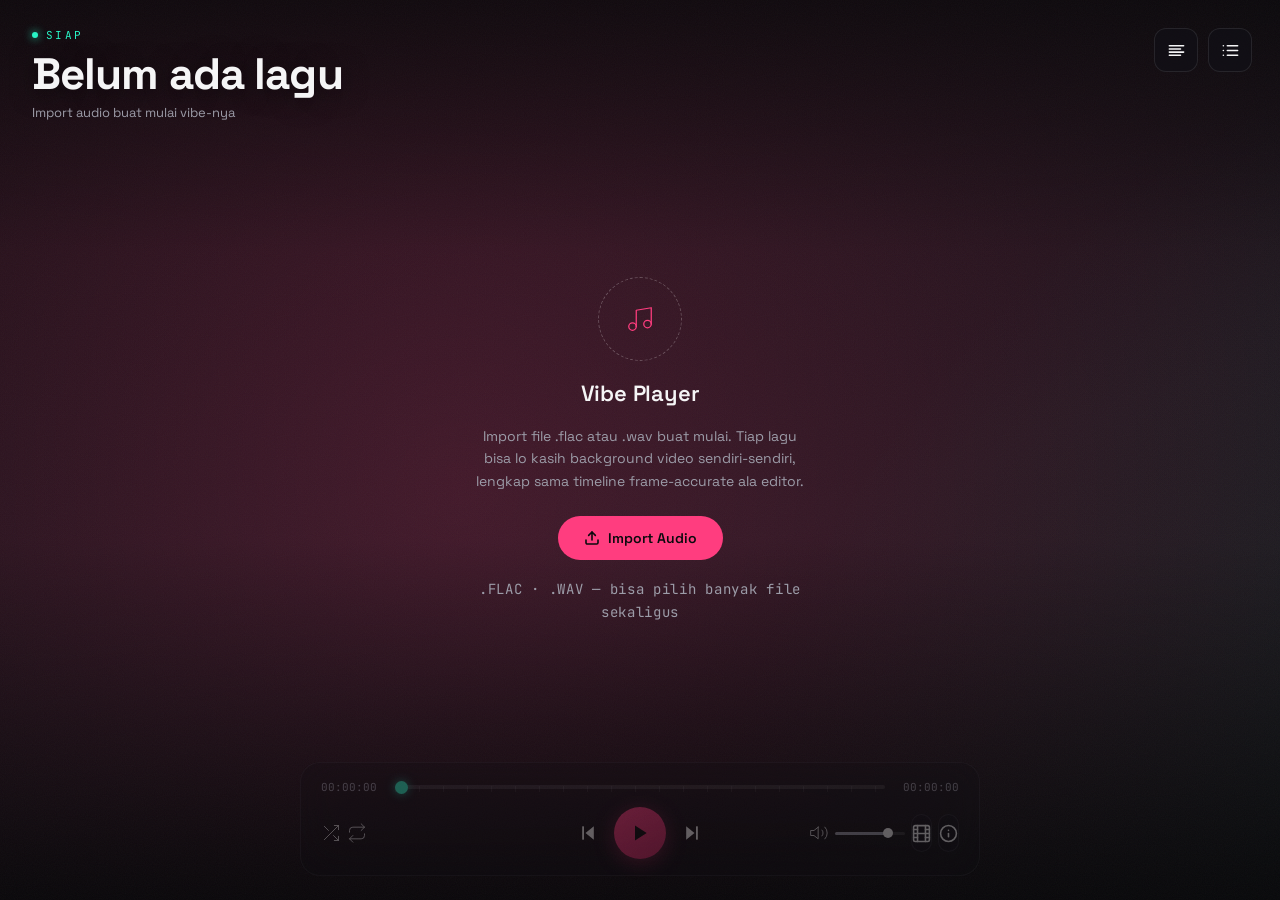
<file: vibe-player.html>
<!DOCTYPE html>
<html lang="id">
<head>
<meta charset="UTF-8">
<meta name="viewport" content="width=device-width, initial-scale=1.0">
<title>VIBE PLAYER</title>
<style>
  @import url('https://fonts.googleapis.com/css2?family=Space+Grotesk:wght@400;500;600;700&family=JetBrains+Mono:wght@400;500;600&display=swap');

  :root{
    --void:#0A0A0D;
    --glass: rgba(18,18,24,0.55);
    --glass-strong: rgba(18,18,24,0.78);
    --glass-border: rgba(255,255,255,0.09);
    --accent: #FF3D7F;
    --accent-2: #29F6C7;
    --text: #F5F5F6;
    --text-muted: #9C9CA8;
    --text-dim: #6A6A75;
    --radius: 16px;
  }

  *{box-sizing:border-box; margin:0; padding:0;}
  html,body{height:100%;}
  body{
    font-family:'Space Grotesk', sans-serif;
    background:var(--void);
    color:var(--text);
    overflow:hidden;
    height:100vh;
    width:100%;
  }
  button{font-family:inherit; cursor:pointer; border:none; background:none; color:inherit;}
  input{font-family:inherit;}
  ::selection{background:var(--accent); color:#000;}

  :focus-visible{outline:2px solid var(--accent-2); outline-offset:2px;}

  #app{position:relative; height:100vh; width:100%; overflow:hidden;}

  /* ---------- Background layer ---------- */
  #bgLayer{position:absolute; inset:0; z-index:0; background:var(--void);}
  #bgVideo{
    position:absolute; inset:0; width:100%; height:100%;
    object-fit:cover; opacity:0; transition:opacity .6s ease;
  }
  #bgVideo.active{opacity:1;}
  #bgFallback{
    position:absolute; inset:0; width:100%; height:100%;
    background:
      radial-gradient(circle at 20% 30%, rgba(255,61,127,0.25), transparent 55%),
      radial-gradient(circle at 80% 70%, rgba(41,246,199,0.18), transparent 55%),
      linear-gradient(160deg, #0A0A0D, #131318 60%, #0A0A0D);
    background-size:180% 180%, 180% 180%, 100% 100%;
    animation:driftBg 18s ease-in-out infinite;
    opacity:1; transition:opacity .6s ease;
  }
  #bgFallback.hidden{opacity:0;}
  @keyframes driftBg{
    0%{background-position:20% 30%, 80% 70%, 0 0;}
    50%{background-position:60% 60%, 30% 40%, 0 0;}
    100%{background-position:20% 30%, 80% 70%, 0 0;}
  }
  #scrim{
    position:absolute; inset:0; z-index:1;
    background:
      linear-gradient(180deg, rgba(6,6,8,0.75) 0%, rgba(6,6,8,0.15) 28%, rgba(6,6,8,0.15) 60%, rgba(6,6,8,0.92) 100%);
  }
  #grain{
    position:absolute; inset:0; z-index:2; pointer-events:none; opacity:.04;
    background-image:url("data:image/svg+xml,%3Csvg xmlns='http://www.w3.org/2000/svg' width='120' height='120'%3E%3Cfilter id='n'%3E%3CfeTurbulence type='fractalNoise' baseFrequency='0.9' numOctaves='2' stitchTiles='stitch'/%3E%3C/filter%3E%3Crect width='100%25' height='100%25' filter='url(%23n)'/%3E%3C/svg%3E");
  }

  /* ---------- Top info ---------- */
  #topBar{
    position:absolute; top:0; left:0; right:0; z-index:5;
    display:flex; justify-content:space-between; align-items:flex-start;
    padding:28px 28px 0 32px;
  }
  .eyebrow{
    font-family:'JetBrains Mono', monospace; font-size:11px; letter-spacing:.22em;
    color:var(--accent-2); text-transform:uppercase; display:flex; align-items:center; gap:8px;
  }
  .eyebrow .dot{width:6px; height:6px; border-radius:50%; background:var(--accent-2); box-shadow:0 0 8px var(--accent-2);}
  .eyebrow .dot.playing{animation:pulseDot 1.4s ease-in-out infinite;}
  @media (prefers-reduced-motion: no-preference){
    @keyframes pulseDot{0%,100%{opacity:1; transform:scale(1);} 50%{opacity:.35; transform:scale(.7);}}
  }
  #trackTitle{
    font-size:clamp(24px, 4vw, 44px); font-weight:700; letter-spacing:-0.02em;
    margin-top:8px; max-width:60vw; line-height:1.1;
    text-shadow:0 2px 24px rgba(0,0,0,.5);
  }
  #trackMeta{margin-top:6px; color:var(--text-muted); font-size:13px;}

  .iconBtn{
    width:44px; height:44px; border-radius:12px;
    background:var(--glass); border:1px solid var(--glass-border);
    backdrop-filter:blur(14px); -webkit-backdrop-filter:blur(14px);
    display:flex; align-items:center; justify-content:center;
    color:var(--text); transition:background .15s, transform .1s, border-color .15s;
  }
  .iconBtn:hover{background:var(--glass-strong); border-color:rgba(255,255,255,.18);}
  .iconBtn:active{transform:scale(.94);}
  .iconBtn svg{width:19px; height:19px; stroke-width:2;}
  .iconBtn.on{color:var(--accent-2); border-color:rgba(41,246,199,.4);}

  #topRight{display:flex; gap:10px;}

  /* ---------- Empty state ---------- */
  #emptyState{
    position:absolute; inset:0; z-index:6;
    display:flex; flex-direction:column; align-items:center; justify-content:center;
    text-align:center; gap:18px; padding:24px;
  }
  #emptyState.hidden{display:none;}
  #emptyState .ring{
    width:84px; height:84px; border-radius:50%;
    border:1.5px dashed rgba(255,255,255,.25);
    display:flex; align-items:center; justify-content:center;
    color:var(--accent);
  }
  #emptyState .ring svg{width:30px; height:30px;}
  #emptyState h1{font-size:22px; font-weight:600; letter-spacing:-.01em;}
  #emptyState p{color:var(--text-muted); font-size:14px; max-width:340px; line-height:1.6;}
  .primaryBtn{
    margin-top:6px; padding:13px 26px; border-radius:100px;
    background:var(--accent); color:#0A0A0D; font-weight:600; font-size:14px;
    display:inline-flex; align-items:center; gap:8px;
    transition:transform .12s, box-shadow .2s; box-shadow:0 0 0 rgba(255,61,127,0);
  }
  .primaryBtn:hover{box-shadow:0 6px 24px rgba(255,61,127,.35); transform:translateY(-1px);}
  .primaryBtn svg{width:16px; height:16px; stroke-width:2.4;}
  .hint{font-family:'JetBrains Mono', monospace; font-size:11px; color:var(--text-dim); letter-spacing:.05em;}

  /* ---------- Playlist drawer ---------- */
  #playlistPanel{
    position:absolute; top:0; right:0; bottom:0; z-index:10;
    width:360px; max-width:88vw;
    background:var(--glass-strong); backdrop-filter:blur(24px); -webkit-backdrop-filter:blur(24px);
    border-left:1px solid var(--glass-border);
    transform:translateX(100%); transition:transform .32s cubic-bezier(.22,.9,.35,1);
    display:flex; flex-direction:column;
  }
  #playlistPanel.open{transform:translateX(0);}
  .panelHeader{
    padding:24px 20px 16px; display:flex; justify-content:space-between; align-items:center;
    border-bottom:1px solid var(--glass-border);
  }
  .panelHeader h2{font-size:13px; letter-spacing:.18em; text-transform:uppercase; color:var(--text-muted); font-weight:600;}
  #trackCount{font-family:'JetBrains Mono', monospace; font-size:11px; color:var(--accent-2);}
  #trackList{list-style:none; overflow-y:auto; flex:1; padding:8px 10px;}
  #trackList::-webkit-scrollbar{width:6px;}
  #trackList::-webkit-scrollbar-thumb{background:rgba(255,255,255,.12); border-radius:10px;}

  .trackRow{
    display:flex; align-items:center; gap:12px;
    padding:9px 10px; border-radius:12px; margin-bottom:2px;
    cursor:pointer; transition:background .15s;
    border:1px solid transparent;
  }
  .trackRow:hover{background:rgba(255,255,255,.05);}
  .trackRow.active{background:rgba(255,61,127,.12); border-color:rgba(255,61,127,.3);}
  .thumb{
    width:44px; height:44px; border-radius:9px; flex-shrink:0; overflow:hidden;
    background:linear-gradient(145deg, #1a1a22, #0f0f14);
    display:flex; align-items:center; justify-content:center; color:var(--text-dim);
    position:relative;
  }
  .thumb video{width:100%; height:100%; object-fit:cover;}
  .thumb svg{width:16px; height:16px;}
  .trackInfo{flex:1; min-width:0;}
  .trackInfo .name{font-size:13px; font-weight:500; white-space:nowrap; overflow:hidden; text-overflow:ellipsis;}
  .trackInfo .sub{font-family:'JetBrains Mono', monospace; font-size:10px; color:var(--text-dim); margin-top:2px; display:flex; align-items:center; gap:5px;}
  .trackInfo .sub .vidTag{color:var(--accent-2);}
  .rowActions{display:flex; gap:4px; opacity:0; transition:opacity .15s;}
  .trackRow:hover .rowActions{opacity:1;}
  .rowBtn{
    width:28px; height:28px; border-radius:8px; display:flex; align-items:center; justify-content:center;
    color:var(--text-muted); transition:background .15s, color .15s;
  }
  .rowBtn:hover{background:rgba(255,255,255,.1); color:var(--text);}
  .rowBtn.danger:hover{color:#FF3D7F;}
  .rowBtn svg{width:14px; height:14px;}

  .panelFooter{padding:14px 16px; border-top:1px solid var(--glass-border);}
  .importBtn{
    width:100%; padding:12px; border-radius:12px; border:1px dashed rgba(255,255,255,.2);
    display:flex; align-items:center; justify-content:center; gap:8px;
    font-size:12px; color:var(--text-muted); transition:border-color .15s, color .15s;
  }
  .importBtn:hover{border-color:var(--accent-2); color:var(--accent-2);}
  .importBtn svg{width:14px; height:14px;}

  /* ---------- Control bar ---------- */
  #controlBar{
    position:absolute; left:50%; bottom:24px; transform:translateX(-50%); z-index:8;
    width:min(680px, 92vw);
    background:var(--glass); backdrop-filter:blur(22px); -webkit-backdrop-filter:blur(22px);
    border:1px solid var(--glass-border); border-radius:20px;
    padding:14px 20px 16px;
  }
  #controlBar.disabled{opacity:.35; pointer-events:none;}

  .timelineRow{display:flex; align-items:center; gap:10px; margin-bottom:10px;}
  .timecode{font-family:'JetBrains Mono', monospace; font-size:11px; color:var(--text-muted); width:64px; flex-shrink:0;}
  .timecode.end{text-align:right;}
  .seekWrap{flex:1; position:relative; height:20px; display:flex; align-items:center;}
  #seek{
    -webkit-appearance:none; appearance:none; width:100%; height:4px; border-radius:4px;
    background:linear-gradient(to right, var(--accent) var(--pct,0%), rgba(255,255,255,.14) var(--pct,0%));
    outline:none; cursor:pointer; position:relative; z-index:2;
  }
  #seek::-webkit-slider-thumb{
    -webkit-appearance:none; width:13px; height:13px; border-radius:50%;
    background:var(--accent-2); box-shadow:0 0 10px rgba(41,246,199,.7); cursor:pointer;
    margin-top:0;
  }
  #seek::-moz-range-thumb{
    width:13px; height:13px; border-radius:50%; border:none;
    background:var(--accent-2); box-shadow:0 0 10px rgba(41,246,199,.7); cursor:pointer;
  }
  .ticks{
    position:absolute; left:0; right:0; top:9px; height:6px; z-index:1; pointer-events:none;
    background-image:repeating-linear-gradient(to right, rgba(255,255,255,.16) 0 1px, transparent 1px 24px);
    opacity:.6;
  }

  .buttonsRow{display:flex; align-items:center; justify-content:space-between;}
  .btnGroupLeft, .btnGroupRight{display:flex; align-items:center; gap:6px; width:118px;}
  .btnGroupRight{justify-content:flex-end;}
  .transportGroup{display:flex; align-items:center; gap:16px;}
  .transportBtn{
    display:flex; align-items:center; justify-content:center; color:var(--text);
    transition:transform .1s, color .15s;
  }
  .transportBtn:hover{color:var(--accent-2);}
  .transportBtn:active{transform:scale(.9);}
  .transportBtn svg{width:20px; height:20px;}
  #playBtn{
    width:52px; height:52px; border-radius:50%;
    background:linear-gradient(145deg, var(--accent), #c92a63);
    display:flex; align-items:center; justify-content:center; color:#0A0A0D;
    box-shadow:0 4px 20px rgba(255,61,127,.4);
  }
  #playBtn svg{width:20px; height:20px;}
  #playBtn.playing{animation:none;}
  @media (prefers-reduced-motion: no-preference){
    #playBtn.playing{animation:breathe 2.4s ease-in-out infinite;}
    @keyframes breathe{0%,100%{box-shadow:0 4px 20px rgba(255,61,127,.4);} 50%{box-shadow:0 4px 30px rgba(255,61,127,.7);}}
  }

  .volGroup{display:flex; align-items:center; gap:6px;}
  #volSlider{
    -webkit-appearance:none; appearance:none; width:70px; height:3px; border-radius:4px;
    background:linear-gradient(to right, var(--text-muted) var(--vpct,70%), rgba(255,255,255,.14) var(--vpct,70%));
    outline:none; cursor:pointer;
  }
  #volSlider::-webkit-slider-thumb{
    -webkit-appearance:none; width:10px; height:10px; border-radius:50%; background:var(--text); cursor:pointer;
  }

  .repeatBadge{position:relative;}
  .repeatBadge::after{
    content:''; position:absolute; top:-2px; right:-2px; width:6px; height:6px; border-radius:50%;
    background:var(--accent-2); box-shadow:0 0 6px var(--accent-2); display:none;
  }
  .repeatBadge.one::after{display:block;}

  #videoInputHidden, #audioInputHidden, #rowVideoInputHidden{display:none;}

  .panelHeaderLeft{display:flex; align-items:center; gap:10px;}
  .iconBtn.small{width:32px; height:32px; border-radius:9px;}
  .iconBtn.small svg{width:16px; height:16px;}

  /* ---------- Now playing mini card ---------- */
  #nowPlayingMini{
    position:absolute; left:24px; bottom:112px; z-index:7;
    display:flex; align-items:center; gap:10px;
    background:var(--glass); border:1px solid var(--glass-border);
    backdrop-filter:blur(18px); -webkit-backdrop-filter:blur(18px);
    border-radius:14px; padding:7px 16px 7px 7px;
    max-width:260px;
    box-shadow:0 8px 24px rgba(0,0,0,.35);
    transition:opacity .2s ease;
  }
  #nowPlayingMini.hidden{display:none;}
  .npmThumb{
    width:46px; height:46px; border-radius:9px; overflow:visible; flex-shrink:0;
    background:linear-gradient(145deg, #1a1a22, #0f0f14);
    display:flex; align-items:center; justify-content:center; color:var(--text-dim);
    position:relative;
  }
  .npmThumb > img, .npmThumb > video, .npmThumb > svg{border-radius:9px; overflow:hidden;}
  .npmThumb > img, .npmThumb > video{width:100%; height:100%; object-fit:cover; display:block;}
  .npmThumb video{width:100%; height:100%; object-fit:cover;}
  .npmThumb svg{width:17px; height:17px;}
  .npmInfo{min-width:0;}
  .npmTitle{font-size:12.5px; font-weight:600; white-space:nowrap; overflow:hidden; text-overflow:ellipsis; max-width:170px;}
  .npmSub{font-family:'JetBrains Mono', monospace; font-size:10px; color:var(--text-muted); margin-top:2px; white-space:nowrap; overflow:hidden; text-overflow:ellipsis; max-width:170px;}

  /* ---------- Track properties panel ---------- */
  #infoPanel{
    position:absolute; right:24px; bottom:112px; z-index:7;
    width:224px;
    background:var(--glass); border:1px solid var(--glass-border);
    backdrop-filter:blur(18px); -webkit-backdrop-filter:blur(18px);
    border-radius:14px; padding:12px 14px 14px;
    box-shadow:0 8px 24px rgba(0,0,0,.35);
  }
  #infoPanel.hidden{display:none;}
  .infoPanelHeader{
    display:flex; justify-content:space-between; align-items:center;
    font-family:'JetBrains Mono', monospace; font-size:10px; letter-spacing:.14em;
    color:var(--accent-2); margin-bottom:9px; text-transform:uppercase;
  }
  .infoPanelHeader button{color:var(--text-dim); transition:color .15s;}
  .infoPanelHeader button:hover{color:var(--text);}
  .infoPanelHeader button svg{width:13px; height:13px;}
  .infoGrid{display:flex; flex-direction:column; gap:5.5px;}
  .infoRow{display:flex; justify-content:space-between; align-items:baseline; gap:10px; font-size:11px;}
  .infoLabel{color:var(--text-dim); flex-shrink:0;}
  .infoValue{
    font-family:'JetBrains Mono', monospace; color:var(--text); text-align:right;
    white-space:nowrap; overflow:hidden; text-overflow:ellipsis; max-width:132px;
  }

  /* ---------- Lyrics drawer (mirrors playlist, opens from the left) ---------- */
  #lyricsPanel{
    position:absolute; top:0; left:0; bottom:0; z-index:10;
    width:400px; max-width:88vw;
    background:var(--glass-strong); backdrop-filter:blur(24px); -webkit-backdrop-filter:blur(24px);
    border-right:1px solid var(--glass-border);
    transform:translateX(-100%); transition:transform .32s cubic-bezier(.22,.9,.35,1);
    display:flex; flex-direction:column;
  }
  #lyricsPanel.open{transform:translateX(0);}
  #lyricsPanel .panelHeader{justify-content:space-between;}
  .lyricsBody{
    flex:1; overflow-y:auto; padding:42vh 30px; scroll-behavior:smooth; text-align:center;
    -webkit-mask-image:linear-gradient(to bottom, transparent, black 18%, black 82%, transparent);
    mask-image:linear-gradient(to bottom, transparent, black 18%, black 82%, transparent);
  }
  .lyricsBody::-webkit-scrollbar{width:0;}
  .lyricsEmpty{color:var(--text-dim); font-size:13px; line-height:1.6;}
  .lyricsPlain{color:var(--text-muted); font-size:15px; line-height:2; white-space:pre-wrap; text-align:left;}
  .lyricLine{
    font-size:16px; font-weight:600; color:var(--text-dim); opacity:.4;
    padding:11px 0; transform:scale(.92);
    transition:opacity .4s cubic-bezier(.22,.9,.35,1), color .4s ease, font-size .4s cubic-bezier(.22,.9,.35,1), transform .4s cubic-bezier(.22,.9,.35,1);
  }
  .lyricLine.near{opacity:.75; color:var(--text-muted); transform:scale(.96);}
  .lyricLine.active{
    color:var(--text); opacity:1; font-size:22px; transform:scale(1);
    text-shadow:0 2px 24px rgba(255,61,127,.4);
  }

  /* ---------- Cover art in thumbnails ---------- */
  .thumb img, .npmThumb img{width:100%; height:100%; object-fit:cover;}
  .thumbVidBadge{
    position:absolute; right:-2px; bottom:-2px; width:16px; height:16px; border-radius:50%;
    background:var(--accent-2); color:#0A0A0D; display:flex; align-items:center; justify-content:center;
    border:1.5px solid var(--void);
  }
  .thumbVidBadge svg{width:9px; height:9px;}

  @media (max-width:640px){
    #topBar{padding:20px 16px 0;}
    #trackTitle{max-width:75vw;}
    #playlistPanel{width:100vw; max-width:100vw;}
    #lyricsPanel{width:100vw; max-width:100vw;}
    #controlBar{width:94vw; bottom:14px; padding:12px 14px 14px;}
    .btnGroupLeft, .btnGroupRight{width:auto;}
    .volGroup{display:none;}
    .transportGroup{gap:14px;}
    #nowPlayingMini{left:12px; bottom:98px; max-width:56vw; padding:6px 12px 6px 6px;}
    .npmTitle, .npmSub{max-width:34vw;}
    #infoPanel{right:12px; left:12px; width:auto; bottom:auto; top:76px;}
  }
</style>
</head>
<body>

<div id="app">
  <div id="bgLayer">
    <div id="bgFallback"></div>
    <video id="bgVideo" muted loop playsinline></video>
  </div>
  <div id="scrim"></div>
  <div id="grain"></div>

  <div id="topBar">
    <div>
      <div class="eyebrow"><span class="dot" id="statusDot"></span><span id="statusText">SIAP</span></div>
      <div id="trackTitle">Belum ada lagu</div>
      <div id="trackMeta">Import audio buat mulai vibe-nya</div>
    </div>
    <div id="topRight">
      <button class="iconBtn" id="lyricsToggle" aria-label="Buka lirik">
        <svg viewBox="0 0 24 24" fill="none" stroke="currentColor" stroke-linecap="round" stroke-linejoin="round"><line x1="17" y1="10" x2="3" y2="10"></line><line x1="21" y1="6" x2="3" y2="6"></line><line x1="21" y1="14" x2="3" y2="14"></line><line x1="17" y1="18" x2="3" y2="18"></line></svg>
      </button>
      <button class="iconBtn" id="playlistToggle" aria-label="Buka playlist">
        <svg viewBox="0 0 24 24" fill="none" stroke="currentColor" stroke-linecap="round" stroke-linejoin="round"><line x1="8" y1="6" x2="21" y2="6"></line><line x1="8" y1="12" x2="21" y2="12"></line><line x1="8" y1="18" x2="21" y2="18"></line><line x1="3" y1="6" x2="3.01" y2="6"></line><line x1="3" y1="12" x2="3.01" y2="12"></line><line x1="3" y1="18" x2="3.01" y2="18"></line></svg>
      </button>
    </div>
  </div>

  <div id="emptyState">
    <div class="ring">
      <svg viewBox="0 0 24 24" fill="none" stroke="currentColor" stroke-linecap="round" stroke-linejoin="round"><path d="M9 18V5l12-2v13"></path><circle cx="6" cy="18" r="3"></circle><circle cx="18" cy="16" r="3"></circle></svg>
    </div>
    <h1>Vibe Player</h1>
    <p>Import file .flac atau .wav buat mulai. Tiap lagu bisa lo kasih background video sendiri-sendiri, lengkap sama timeline frame-accurate ala editor.</p>
    <button class="primaryBtn" id="emptyImportBtn">
      <svg viewBox="0 0 24 24" fill="none" stroke="currentColor" stroke-linecap="round" stroke-linejoin="round"><path d="M21 15v4a2 2 0 0 1-2 2H5a2 2 0 0 1-2-2v-4"></path><polyline points="17 8 12 3 7 8"></polyline><line x1="12" y1="3" x2="12" y2="15"></line></svg>
      Import Audio
    </button>
    <p class="hint">.FLAC · .WAV — bisa pilih banyak file sekaligus</p>
  </div>

  <aside id="playlistPanel">
    <div class="panelHeader">
      <div class="panelHeaderLeft">
        <button class="iconBtn small" id="panelCloseBtn" aria-label="Tutup playlist">
          <svg viewBox="0 0 24 24" fill="none" stroke="currentColor" stroke-linecap="round" stroke-linejoin="round"><line x1="19" y1="12" x2="5" y2="12"></line><polyline points="12 19 5 12 12 5"></polyline></svg>
        </button>
        <h2>Library</h2>
      </div>
      <span id="trackCount">0 TRACK</span>
    </div>
    <ul id="trackList"></ul>
    <div class="panelFooter">
      <button class="importBtn" id="panelImportBtn">
        <svg viewBox="0 0 24 24" fill="none" stroke="currentColor" stroke-linecap="round" stroke-linejoin="round"><line x1="12" y1="5" x2="12" y2="19"></line><line x1="5" y1="12" x2="19" y2="12"></line></svg>
        Tambah Audio (.flac / .wav)
      </button>
    </div>
  </aside>

  <aside id="lyricsPanel">
    <div class="panelHeader">
      <h2>Lyrics</h2>
      <button class="iconBtn small" id="lyricsCloseBtn" aria-label="Tutup lirik">
        <svg viewBox="0 0 24 24" fill="none" stroke="currentColor" stroke-linecap="round" stroke-linejoin="round"><line x1="5" y1="12" x2="19" y2="12"></line><polyline points="12 5 19 12 12 19"></polyline></svg>
      </button>
    </div>
    <div id="lyricsBody" class="lyricsBody">
      <p class="lyricsEmpty">Belum ada lagu yang dipilih.</p>
    </div>
  </aside>

  <div id="controlBar" class="disabled">
    <div class="timelineRow">
      <span class="timecode" id="timeCurrent">00:00:00</span>
      <div class="seekWrap">
        <div class="ticks"></div>
        <input type="range" id="seek" min="0" max="100" value="0" step="0.1">
      </div>
      <span class="timecode end" id="timeTotal">00:00:00</span>
    </div>
    <div class="buttonsRow">
      <div class="btnGroupLeft">
        <button class="transportBtn" id="shuffleBtn" aria-label="Shuffle">
          <svg viewBox="0 0 24 24" fill="none" stroke="currentColor" stroke-linecap="round" stroke-linejoin="round"><polyline points="16 3 21 3 21 8"></polyline><line x1="4" y1="20" x2="21" y2="3"></line><polyline points="21 16 21 21 16 21"></polyline><line x1="15" y1="15" x2="21" y2="21"></line><line x1="4" y1="4" x2="9" y2="9"></line></svg>
        </button>
        <button class="transportBtn repeatBadge" id="repeatBtn" aria-label="Repeat">
          <svg viewBox="0 0 24 24" fill="none" stroke="currentColor" stroke-linecap="round" stroke-linejoin="round"><polyline points="17 1 21 5 17 9"></polyline><path d="M3 11V9a4 4 0 0 1 4-4h14"></path><polyline points="7 23 3 19 7 15"></polyline><path d="M21 13v2a4 4 0 0 1-4 4H3"></path></svg>
        </button>
      </div>
      <div class="transportGroup">
        <button class="transportBtn" id="prevBtn" aria-label="Sebelumnya">
          <svg viewBox="0 0 24 24" fill="currentColor" stroke="none"><polygon points="19 20 9 12 19 4 19 20"></polygon><rect x="5" y="4" width="2.2" height="16"></rect></svg>
        </button>
        <button id="playBtn" aria-label="Play/Pause">
          <svg id="playIcon" viewBox="0 0 24 24" fill="currentColor" stroke="none"><polygon points="6 3 20 12 6 21 6 3"></polygon></svg>
        </button>
        <button class="transportBtn" id="nextBtn" aria-label="Berikutnya">
          <svg viewBox="0 0 24 24" fill="currentColor" stroke="none"><polygon points="5 4 15 12 5 20 5 4"></polygon><rect x="16.8" y="4" width="2.2" height="16"></rect></svg>
        </button>
      </div>
      <div class="btnGroupRight">
        <div class="volGroup">
          <button class="transportBtn" id="muteBtn" aria-label="Volume">
            <svg id="volIcon" viewBox="0 0 24 24" fill="none" stroke="currentColor" stroke-linecap="round" stroke-linejoin="round"><polygon points="11 5 6 9 2 9 2 15 6 15 11 19 11 5"></polygon><path d="M19.07 4.93a10 10 0 0 1 0 14.14M15.54 8.46a5 5 0 0 1 0 7.07"></path></svg>
          </button>
          <input type="range" id="volSlider" min="0" max="100" value="80">
        </div>
        <button class="iconBtn" id="videoAssignBtn" style="width:38px;height:38px;" aria-label="Ganti video background">
          <svg viewBox="0 0 24 24" fill="none" stroke="currentColor" stroke-linecap="round" stroke-linejoin="round"><rect x="2" y="2" width="20" height="20" rx="2.18" ry="2.18"></rect><line x1="7" y1="2" x2="7" y2="22"></line><line x1="17" y1="2" x2="17" y2="22"></line><line x1="2" y1="12" x2="22" y2="12"></line><line x1="2" y1="7" x2="7" y2="7"></line><line x1="2" y1="17" x2="7" y2="17"></line><line x1="17" y1="17" x2="22" y2="17"></line><line x1="17" y1="7" x2="22" y2="7"></line></svg>
        </button>
        <button class="iconBtn" id="infoToggleBtn" style="width:38px;height:38px;" aria-label="Info lagu">
          <svg viewBox="0 0 24 24" fill="none" stroke="currentColor" stroke-linecap="round" stroke-linejoin="round"><circle cx="12" cy="12" r="10"></circle><line x1="12" y1="16" x2="12" y2="12"></line><line x1="12" y1="8" x2="12.01" y2="8"></line></svg>
        </button>
      </div>
    </div>
  </div>

  <div id="nowPlayingMini" class="hidden">
    <div class="npmThumb" id="npmThumb">
      <svg viewBox="0 0 24 24" fill="none" stroke="currentColor" stroke-linecap="round" stroke-linejoin="round"><path d="M9 18V5l12-2v13"></path><circle cx="6" cy="18" r="3"></circle><circle cx="18" cy="16" r="3"></circle></svg>
    </div>
    <div class="npmInfo">
      <div class="npmTitle" id="npmTitle">-</div>
      <div class="npmSub" id="npmSub">-</div>
    </div>
  </div>

  <aside id="infoPanel" class="hidden">
    <div class="infoPanelHeader">
      <span>Properties</span>
      <button id="infoCloseBtn" aria-label="Tutup info">
        <svg viewBox="0 0 24 24" fill="none" stroke="currentColor" stroke-linecap="round" stroke-linejoin="round"><line x1="18" y1="6" x2="6" y2="18"></line><line x1="6" y1="6" x2="18" y2="18"></line></svg>
      </button>
    </div>
    <div class="infoGrid">
      <div class="infoRow"><span class="infoLabel">Title</span><span class="infoValue" id="infoTitle">-</span></div>
      <div class="infoRow"><span class="infoLabel">Artist</span><span class="infoValue" id="infoArtist">-</span></div>
      <div class="infoRow"><span class="infoLabel">Album</span><span class="infoValue" id="infoAlbum">-</span></div>
      <div class="infoRow"><span class="infoLabel">Length</span><span class="infoValue" id="infoLength">-</span></div>
      <div class="infoRow"><span class="infoLabel">File Size</span><span class="infoValue" id="infoSize">-</span></div>
      <div class="infoRow"><span class="infoLabel">Bitrate</span><span class="infoValue" id="infoBitrate">-</span></div>
      <div class="infoRow"><span class="infoLabel">Sample Rate</span><span class="infoValue" id="infoSampleRate">-</span></div>
      <div class="infoRow"><span class="infoLabel">Sample Size</span><span class="infoValue" id="infoSampleSize">-</span></div>
      <div class="infoRow"><span class="infoLabel">Channels</span><span class="infoValue" id="infoChannels">-</span></div>
    </div>
  </aside>

  <input type="file" id="audioInputHidden" accept=".flac,.wav,audio/flac,audio/x-flac,audio/wav,audio/x-wav" multiple>
  <input type="file" id="videoInputHidden" accept="video/*">
  <audio id="audioEl" preload="metadata"></audio>
</div>

<script>
(function(){
  "use strict";

  // ---------- State ----------
  let tracks = [];        // {id, name, audioFile, audioURL, videoFile, videoURL}
  let currentIndex = -1;
  let isPlaying = false;
  let isShuffle = false;
  let repeatMode = 'off'; // off | all | one
  let isMuted = false;
  let lastVolume = 0.8;
  let pendingVideoAssignIndex = null; // when set via row button
  const FPS = 24;

  // ---------- DOM refs ----------
  const audioEl = document.getElementById('audioEl');
  const bgVideo = document.getElementById('bgVideo');
  const bgFallback = document.getElementById('bgFallback');
  const emptyState = document.getElementById('emptyState');
  const trackTitleEl = document.getElementById('trackTitle');
  const trackMetaEl = document.getElementById('trackMeta');
  const statusText = document.getElementById('statusText');
  const statusDot = document.getElementById('statusDot');
  const trackListEl = document.getElementById('trackList');
  const trackCountEl = document.getElementById('trackCount');
  const playlistPanel = document.getElementById('playlistPanel');
  const controlBar = document.getElementById('controlBar');
  const seek = document.getElementById('seek');
  const timeCurrent = document.getElementById('timeCurrent');
  const timeTotal = document.getElementById('timeTotal');
  const playBtn = document.getElementById('playBtn');
  const playIcon = document.getElementById('playIcon');
  const volSlider = document.getElementById('volSlider');
  const muteBtn = document.getElementById('muteBtn');
  const volIcon = document.getElementById('volIcon');
  const shuffleBtn = document.getElementById('shuffleBtn');
  const repeatBtn = document.getElementById('repeatBtn');
  const audioInputHidden = document.getElementById('audioInputHidden');
  const videoInputHidden = document.getElementById('videoInputHidden');
  const nowPlayingMini = document.getElementById('nowPlayingMini');
  const npmThumb = document.getElementById('npmThumb');
  const npmTitle = document.getElementById('npmTitle');
  const npmSub = document.getElementById('npmSub');
  const infoPanel = document.getElementById('infoPanel');
  const infoTitle = document.getElementById('infoTitle');
  const infoArtist = document.getElementById('infoArtist');
  const infoAlbum = document.getElementById('infoAlbum');
  const infoLength = document.getElementById('infoLength');
  const infoSize = document.getElementById('infoSize');
  const infoBitrate = document.getElementById('infoBitrate');
  const infoSampleRate = document.getElementById('infoSampleRate');
  const infoSampleSize = document.getElementById('infoSampleSize');
  const infoChannels = document.getElementById('infoChannels');
  const lyricsPanel = document.getElementById('lyricsPanel');
  const lyricsBody = document.getElementById('lyricsBody');

  let lrcData = null;
  let lastActiveLyricIndex = -1;

  audioEl.volume = lastVolume;

  // ---------- Helpers ----------
  function uid(){ return 'trk_' + Math.random().toString(36).slice(2,10); }

  function formatTimecode(sec){
    if(!isFinite(sec) || sec < 0) sec = 0;
    const m = Math.floor(sec/60);
    const s = Math.floor(sec%60);
    const f = Math.floor((sec - Math.floor(sec)) * FPS);
    return String(m).padStart(2,'0')+':'+String(s).padStart(2,'0')+':'+String(f).padStart(2,'0');
  }

  function baseName(name){
    return name.replace(/\.[^/.]+$/, '');
  }

  function formatDuration(sec){
    if(!isFinite(sec) || sec < 0) sec = 0;
    const m = Math.floor(sec/60);
    const s = Math.floor(sec%60);
    return m + ':' + String(s).padStart(2,'0');
  }

  function humanFileSize(bytes){
    if(!bytes && bytes !== 0) return '—';
    if(bytes < 1024) return bytes + ' B';
    const units = ['KB','MB','GB'];
    let i = -1, val = bytes;
    do { val /= 1024; i++; } while(val >= 1024 && i < units.length - 1);
    return val.toFixed(val < 10 ? 2 : 1) + ' ' + units[i];
  }

  function channelsLabel(n){
    if(n === 1) return '1 (Mono)';
    if(n === 2) return '2 (Stereo)';
    if(n === 6) return '6 (5.1)';
    if(n === 8) return '8 (7.1)';
    return n + ' Channels';
  }

  // Parses LRC-style "[mm:ss.xx]lyric text" lines embedded inside a plain
  // lyrics blob (common even for FLAC/WAV taggers). Falls back gracefully
  // when the file only has plain, untimed lyrics.
  function parseLrc(text){
    const timeTag = /\[(\d{1,2}):(\d{2})(?:[.:](\d{1,3}))?\]/g;
    const lines = text.split(/\r?\n/);
    const out = [];
    for(const line of lines){
      const matches = [...line.matchAll(timeTag)];
      if(matches.length === 0) continue;
      const content = line.replace(timeTag, '').trim();
      matches.forEach(m => {
        const min = parseInt(m[1],10);
        const sec = parseInt(m[2],10);
        const frac = m[3] ? parseInt(m[3].padEnd(3,'0').slice(0,3),10) : 0;
        out.push({ time: min*60 + sec + frac/1000, text: content });
      });
    }
    out.sort((a,b)=>a.time-b.time);
    return { hasTimestamps: out.length > 0, lines: out };
  }

  // ---------- ID3v2 helpers (used for cover art / lyrics embedded in WAV) ----------
  function synchsafe(b0,b1,b2,b3){ return ((b0&0x7F)<<21)|((b1&0x7F)<<14)|((b2&0x7F)<<7)|(b3&0x7F); }

  function decodeId3Text(bytes, enc){
    try{
      if(enc === 3) return new TextDecoder('utf-8').decode(bytes).replace(/\0+$/,'');
      if(enc === 1 || enc === 2){
        let off = 0, variant = 'utf-16be';
        if(bytes.length>=2 && bytes[0]===0xFF && bytes[1]===0xFE){ variant='utf-16le'; off=2; }
        else if(bytes.length>=2 && bytes[0]===0xFE && bytes[1]===0xFF){ variant='utf-16be'; off=2; }
        return new TextDecoder(variant).decode(bytes.subarray(off)).replace(/\0+$/,'');
      }
      return new TextDecoder('iso-8859-1').decode(bytes).replace(/\0+$/,'');
    }catch(e){ return ''; }
  }

  function id3TextTermLen(enc){ return (enc===1||enc===2) ? 2 : 1; }

  function findId3Terminator(bytes, start, enc){
    const step = id3TextTermLen(enc);
    let p = start;
    if(step === 2){
      while(p+1 < bytes.length && !(bytes[p]===0 && bytes[p+1]===0)) p += 2;
    } else {
      while(p < bytes.length && bytes[p] !== 0) p++;
    }
    return Math.min(p + step, bytes.length);
  }

  function parseId3v2(bytes){
    const result = {title:null, artist:null, album:null, lyrics:null, pictureBlob:null, pictureMime:null};
    if(bytes.length < 10) return result;
    if(!(bytes[0]===0x49 && bytes[1]===0x44 && bytes[2]===0x33)) return result; // "ID3"
    const view = new DataView(bytes.buffer, bytes.byteOffset, bytes.byteLength);
    const majorVer = bytes[3];
    const flags = bytes[5];
    const tagSize = synchsafe(bytes[6],bytes[7],bytes[8],bytes[9]);
    let offset = 10;
    if(flags & 0x40){ // extended header present — skip it
      const extSize = majorVer>=4 ? synchsafe(bytes[offset],bytes[offset+1],bytes[offset+2],bytes[offset+3]) : view.getUint32(offset,false);
      offset += extSize;
    }
    const end = Math.min(10+tagSize, bytes.length);
    while(offset+10 <= end){
      const frameId = String.fromCharCode(bytes[offset],bytes[offset+1],bytes[offset+2],bytes[offset+3]);
      if(bytes[offset]===0) break;
      const frameSize = majorVer>=4
        ? synchsafe(bytes[offset+4],bytes[offset+5],bytes[offset+6],bytes[offset+7])
        : view.getUint32(offset+4,false);
      const dataStart = offset+10;
      if(frameSize<=0 || dataStart+frameSize>end) break;
      const fb = bytes.subarray(dataStart, dataStart+frameSize);

      if((frameId==='TIT2'||frameId==='TPE1'||frameId==='TALB') && fb.length>1){
        const text = decodeId3Text(fb.subarray(1), fb[0]);
        if(frameId==='TIT2') result.title = text;
        else if(frameId==='TPE1') result.artist = text;
        else result.album = text;
      } else if(frameId==='USLT' && fb.length>4){
        const enc = fb[0];
        const descEnd = findId3Terminator(fb, 4, enc);
        result.lyrics = decodeId3Text(fb.subarray(descEnd), enc);
      } else if(frameId==='APIC' && fb.length>1){
        const enc = fb[0];
        let p = 1, mimeEnd = p;
        while(mimeEnd<fb.length && fb[mimeEnd]!==0) mimeEnd++;
        const mime = new TextDecoder('iso-8859-1').decode(fb.subarray(p,mimeEnd)) || 'image/jpeg';
        p = mimeEnd+1+1; // skip mime terminator + 1-byte picture type
        p = findId3Terminator(fb, p, enc);
        if(p < fb.length){
          result.pictureBlob = new Blob([fb.subarray(p)], {type: mime});
          result.pictureMime = mime;
        }
      }
      offset = dataStart + frameSize;
    }
    return result;
  }

  function tryParseId3ForCoverAndLyrics(bytes){
    const r = parseId3v2(bytes);
    return r;
  }

  // ---------- Audio metadata parsing (WAV / FLAC headers) ----------
  async function parseWav(file){
    const result = {channels:null, sampleRate:null, bitDepth:null, bitrateKbps:null, title:null, artist:null, album:null, lyrics:null, pictureBlob:null, pictureMime:null};
    const headBuf = await file.slice(0,12).arrayBuffer();
    const headBytes = new Uint8Array(headBuf);
    if(headBytes.length<12) return result;
    if(String.fromCharCode(headBytes[0],headBytes[1],headBytes[2],headBytes[3]) !== 'RIFF') return result;
    let offset = 12;
    const fileSize = file.size;
    let guard = 0;
    while(offset+8 <= fileSize && guard < 200){
      guard++;
      const hdrBuf = await file.slice(offset, offset+8).arrayBuffer();
      const hdrBytes = new Uint8Array(hdrBuf);
      const hdrView = new DataView(hdrBuf);
      const chunkId = String.fromCharCode(hdrBytes[0],hdrBytes[1],hdrBytes[2],hdrBytes[3]);
      const chunkSize = hdrView.getUint32(4, true);
      const dataStart = offset+8;
      const idLower = chunkId.toLowerCase();
      const safeEnd = Math.min(dataStart+chunkSize, fileSize);

      if(idLower === 'fmt ' && chunkSize>=16){
        const b = await file.slice(dataStart, safeEnd).arrayBuffer();
        const v = new DataView(b);
        if(v.byteLength>=16){
          result.channels = v.getUint16(2, true);
          result.sampleRate = v.getUint32(4, true);
          const byteRate = v.getUint32(8, true);
          result.bitDepth = v.getUint16(14, true);
          result.bitrateKbps = Math.round(byteRate*8/1000);
        }
      } else if(idLower === 'list' && chunkSize>4){
        const b = await file.slice(dataStart, safeEnd).arrayBuffer();
        const bytes = new Uint8Array(b);
        const listType = String.fromCharCode(bytes[0],bytes[1],bytes[2],bytes[3]);
        if(listType.toUpperCase()==='INFO'){
          let p = 4;
          while(p+8<=bytes.length){
            const subId = String.fromCharCode(bytes[p],bytes[p+1],bytes[p+2],bytes[p+3]);
            const subSize = new DataView(b, p+4, 4).getUint32(0, true);
            const strStart = p+8;
            if(strStart+subSize<=bytes.length){
              const str = new TextDecoder('utf-8').decode(bytes.subarray(strStart, strStart+subSize)).replace(/\0+$/,'').trim();
              if(subId==='INAM') result.title = str;
              if(subId==='IART') result.artist = str;
              if(subId==='IPRD') result.album = str;
            }
            p += 8+subSize+(subSize%2);
          }
        }
      } else if((idLower === 'id3 ' || idLower === 'id3\0') && chunkSize>10){
        const b = await file.slice(dataStart, safeEnd).arrayBuffer();
        const id3 = tryParseId3ForCoverAndLyrics(new Uint8Array(b));
        if(id3.title) result.title = id3.title;
        if(id3.artist) result.artist = id3.artist;
        if(id3.album) result.album = id3.album;
        if(id3.lyrics) result.lyrics = id3.lyrics;
        if(id3.pictureBlob){ result.pictureBlob = id3.pictureBlob; result.pictureMime = id3.pictureMime; }
      }
      // 'data' and any other chunk: skip without reading payload into memory
      offset = dataStart + chunkSize + (chunkSize % 2);
      if(chunkSize <= 0) break;
    }
    return result;
  }

  async function parseFlac(file){
    const result = {channels:null, sampleRate:null, bitDepth:null, bitrateKbps:null, title:null, artist:null, album:null, lyrics:null, pictureBlob:null, pictureMime:null};
    const buf = await file.slice(0, Math.min(file.size, 12*1024*1024)).arrayBuffer();
    const bytes = new Uint8Array(buf);
    const view = new DataView(buf);
    if(bytes.length < 4 || String.fromCharCode(bytes[0],bytes[1],bytes[2],bytes[3]) !== 'fLaC') return result;
    let offset = 4;
    let isLast = false;
    while(!isLast && offset + 4 <= bytes.length){
      const headerByte = bytes[offset];
      isLast = (headerByte & 0x80) !== 0;
      const blockType = headerByte & 0x7F;
      const blockLength = (bytes[offset+1]<<16) | (bytes[offset+2]<<8) | bytes[offset+3];
      const blockStart = offset + 4;
      if(blockStart + blockLength > bytes.length) break;

      if(blockType === 0 && blockLength >= 18){ // STREAMINFO
        const b = bytes.subarray(blockStart, blockStart + 34);
        let bitPos = 10 * 8;
        const readBits = (nbits) => {
          let value = 0;
          for(let i=0;i<nbits;i++){
            const byteIndex = bitPos >> 3;
            const bitIndex = 7 - (bitPos % 8);
            value = value*2 + ((b[byteIndex] >> bitIndex) & 1);
            bitPos++;
          }
          return value;
        };
        result.sampleRate = readBits(20);
        result.channels = readBits(3) + 1;
        result.bitDepth = readBits(5) + 1;
      } else if(blockType === 4){ // VORBIS_COMMENT
        let p = blockStart;
        if(p+4 <= bytes.length){
          const vendorLen = view.getUint32(p, true); p += 4 + vendorLen;
          if(p+4 <= bytes.length){
            const commentCount = view.getUint32(p, true); p += 4;
            for(let c=0; c<commentCount && p+4<=bytes.length; c++){
              const cLen = view.getUint32(p, true); p += 4;
              if(p+cLen > bytes.length) break;
              const str = new TextDecoder('utf-8').decode(bytes.subarray(p, p+cLen));
              p += cLen;
              const eq = str.indexOf('=');
              if(eq > -1){
                const key = str.slice(0, eq).toUpperCase();
                const val = str.slice(eq+1);
                if(key === 'TITLE') result.title = val;
                else if(key === 'ARTIST') result.artist = val;
                else if(key === 'ALBUM') result.album = val;
                else if(key === 'LYRICS' || key === 'UNSYNCEDLYRICS' || key === 'SYNCEDLYRICS' || key === 'LYRICS-XXX') result.lyrics = val;
              }
            }
          }
        }
      } else if(blockType === 6){ // PICTURE
        let p = blockStart;
        if(p+32 <= bytes.length){
          p += 4; // picture type, not needed
          const mimeLen = view.getUint32(p, false); p += 4;
          const mime = new TextDecoder('iso-8859-1').decode(bytes.subarray(p, p+mimeLen)) || 'image/jpeg'; p += mimeLen;
          const descLen = view.getUint32(p, false); p += 4;
          p += descLen; // skip description
          p += 4+4+4+4; // width, height, colorDepth, numColors
          const picDataLen = view.getUint32(p, false); p += 4;
          if(p+picDataLen <= bytes.length){
            result.pictureBlob = new Blob([bytes.subarray(p, p+picDataLen)], {type: mime});
            result.pictureMime = mime;
          }
        }
      }
      offset = blockStart + blockLength;
    }
    return result;
  }

  // ---------- Import audio ----------
  function handleAudioFiles(fileList){
    const valid = Array.from(fileList).filter(f => /\.(flac|wav)$/i.test(f.name));
    if(valid.length === 0) return;
    const wasEmpty = tracks.length === 0;
    valid.forEach(file => {
      tracks.push({
        id: uid(),
        name: baseName(file.name),
        ext: file.name.split('.').pop().toUpperCase(),
        audioFile: file,
        audioURL: URL.createObjectURL(file),
        videoFile: null,
        videoURL: null
      });
    });
    renderTrackList();
    if(wasEmpty){
      emptyState.classList.add('hidden');
      controlBar.classList.remove('disabled');
      loadTrack(0, false);
    }
  }

  audioInputHidden.addEventListener('change', e => { handleAudioFiles(e.target.files); e.target.value=''; });
  document.getElementById('emptyImportBtn').addEventListener('click', () => audioInputHidden.click());
  document.getElementById('panelImportBtn').addEventListener('click', () => audioInputHidden.click());

  // drag & drop anywhere
  ['dragover'].forEach(evt => window.addEventListener(evt, e => e.preventDefault()));
  window.addEventListener('drop', e => {
    e.preventDefault();
    if(!e.dataTransfer || !e.dataTransfer.files) return;
    const files = Array.from(e.dataTransfer.files);
    const audios = files.filter(f => /\.(flac|wav)$/i.test(f.name));
    const videos = files.filter(f => f.type.startsWith('video/'));
    if(audios.length) handleAudioFiles(audios);
    if(videos.length && currentIndex >= 0) assignVideo(currentIndex, videos[0]);
  });

  // ---------- Video assignment ----------
  videoInputHidden.addEventListener('change', e => {
    const file = e.target.files[0];
    if(file && pendingVideoAssignIndex !== null){
      assignVideo(pendingVideoAssignIndex, file);
    }
    pendingVideoAssignIndex = null;
    e.target.value = '';
  });

  function assignVideo(index, file){
    const t = tracks[index];
    if(!t) return;
    if(t.videoURL) URL.revokeObjectURL(t.videoURL);
    t.videoFile = file;
    t.videoURL = URL.createObjectURL(file);
    renderTrackList();
    if(index === currentIndex){
      applyBackground(t);
      updateNowPlayingMini(t);
    }
  }

  document.getElementById('videoAssignBtn').addEventListener('click', () => {
    if(currentIndex < 0) return;
    pendingVideoAssignIndex = currentIndex;
    videoInputHidden.click();
  });

  // ---------- Background ----------
  function applyBackground(track){
    if(track && track.videoURL){
      bgVideo.src = track.videoURL;
      bgVideo.loop = true;
      bgVideo.load();
      bgVideo.classList.add('active');
      bgFallback.classList.add('hidden');
      // match whatever the audio is actually doing right now (handles
      // assigning/replacing a video mid-playback, not just on track load)
      if(!audioEl.paused){
        const p = bgVideo.play();
        if(p) p.catch(()=>{});
      }
    } else {
      bgVideo.classList.remove('active');
      bgVideo.removeAttribute('src');
      bgFallback.classList.remove('hidden');
    }
  }

  // ---------- Playlist rendering ----------
  function renderTrackList(){
    trackCountEl.textContent = tracks.length + ' TRACK' + (tracks.length===1?'':'S');
    trackListEl.innerHTML = '';
    tracks.forEach((t, i) => {
      const li = document.createElement('li');
      li.className = 'trackRow' + (i===currentIndex ? ' active' : '');
      li.innerHTML = `
        <div class="thumb">${thumbInnerHTML(t)}</div>
        <div class="trackInfo">
          <div class="name">${escapeHtml(t.name)}</div>
          <div class="sub"><span>${t.ext}</span></div>
        </div>
        <div class="rowActions">
          <button class="rowBtn" data-action="video" data-index="${i}" aria-label="Ganti video">
            <svg viewBox="0 0 24 24" fill="none" stroke="currentColor" stroke-linecap="round" stroke-linejoin="round"><rect x="2" y="2" width="20" height="20" rx="2.18" ry="2.18"></rect><line x1="7" y1="2" x2="7" y2="22"></line><line x1="17" y1="2" x2="17" y2="22"></line><line x1="2" y1="12" x2="22" y2="12"></line></svg>
          </button>
          <button class="rowBtn danger" data-action="remove" data-index="${i}" aria-label="Hapus">
            <svg viewBox="0 0 24 24" fill="none" stroke="currentColor" stroke-linecap="round" stroke-linejoin="round"><line x1="18" y1="6" x2="6" y2="18"></line><line x1="6" y1="6" x2="18" y2="18"></line></svg>
          </button>
        </div>
      `;
      li.addEventListener('click', (e) => {
        if(e.target.closest('.rowBtn')) return;
        loadTrack(i, true);
      });
      trackListEl.appendChild(li);
    });

    trackListEl.querySelectorAll('[data-action="video"]').forEach(btn => {
      btn.addEventListener('click', () => {
        pendingVideoAssignIndex = parseInt(btn.dataset.index, 10);
        videoInputHidden.click();
      });
    });
    trackListEl.querySelectorAll('[data-action="remove"]').forEach(btn => {
      btn.addEventListener('click', () => removeTrack(parseInt(btn.dataset.index, 10)));
    });
  }

  function escapeHtml(str){
    const d = document.createElement('div');
    d.textContent = str;
    return d.innerHTML;
  }

  const MUSIC_ICON_SVG = '<svg viewBox="0 0 24 24" fill="none" stroke="currentColor" stroke-linecap="round" stroke-linejoin="round"><path d="M9 18V5l12-2v13"></path><circle cx="6" cy="18" r="3"></circle><circle cx="18" cy="16" r="3"></circle></svg>';
  const FILM_BADGE_SVG = '<span class="thumbVidBadge"><svg viewBox="0 0 24 24" fill="none" stroke="currentColor" stroke-width="2.6" stroke-linecap="round" stroke-linejoin="round"><rect x="2" y="2" width="20" height="20" rx="3"></rect><line x1="2" y1="9" x2="22" y2="9"></line></svg></span>';

  // Cover art (from embedded metadata) takes priority in the thumbnail slot;
  // falls back to a live video-bg preview, then a generic note icon.
  function thumbInnerHTML(track){
    let inner;
    if(track.coverArtURL) inner = `<img src="${track.coverArtURL}" alt="cover">`;
    else if(track.videoURL) inner = `<video muted loop autoplay playsinline src="${track.videoURL}"></video>`;
    else inner = MUSIC_ICON_SVG;
    if(track.coverArtURL && track.videoURL) inner += FILM_BADGE_SVG;
    return inner;
  }

  // ---------- Now playing mini card ----------
  function updateNowPlayingMini(track){
    nowPlayingMini.classList.remove('hidden');
    npmTitle.textContent = (track.meta && track.meta.title) || track.name;
    npmSub.textContent = (track.meta && track.meta.artist) || track.ext;
    npmThumb.innerHTML = thumbInnerHTML(track);
  }

  // ---------- Track properties panel ----------
  function applyMeta(track, meta){
    // cover art + thumbnails can refresh even if the user has since switched
    // tracks (so the library/mini-card still gets the art once it's ready)
    if(meta.pictureBlob && !track.coverArtURL){
      track.coverArtURL = URL.createObjectURL(meta.pictureBlob);
      renderTrackList();
      if(tracks[currentIndex] === track) updateNowPlayingMini(track);
    }
    if(tracks[currentIndex] !== track) return;
    infoTitle.textContent = meta.title || track.name;
    infoArtist.textContent = meta.artist || '—';
    infoAlbum.textContent = meta.album || '—';
    infoChannels.textContent = meta.channels ? channelsLabel(meta.channels) : '—';
    infoSampleSize.textContent = meta.bitDepth ? meta.bitDepth + '-bit' : '—';
    infoSampleRate.textContent = meta.sampleRate ? (meta.sampleRate/1000).toFixed(1).replace(/\.0$/,'') + ' kHz' : '—';
    let bitrate = meta.bitrateKbps;
    if(!bitrate && audioEl.duration && isFinite(audioEl.duration) && track.audioFile){
      bitrate = Math.round((track.audioFile.size*8)/audioEl.duration/1000);
    }
    infoBitrate.textContent = bitrate ? bitrate + ' kbps' : '—';
    updateNowPlayingMini(track);
    renderLyricsPanel(track);
  }

  // ---------- Lyrics panel ----------
  function renderLyricsPanel(track){
    lastActiveLyricIndex = -1;
    const lyricsText = track.meta && track.meta.lyrics;
    if(!lyricsText || !lyricsText.trim()){
      lrcData = null;
      lyricsBody.innerHTML = track.meta
        ? '<p class="lyricsEmpty">Lirik ga ketemu di metadata file ini.</p>'
        : '<p class="lyricsEmpty">Lagi baca metadata…</p>';
      return;
    }
    const parsed = parseLrc(lyricsText);
    if(parsed.hasTimestamps){
      lrcData = parsed;
      lyricsBody.innerHTML = parsed.lines.map((l,i) => `<div class="lyricLine" data-index="${i}">${escapeHtml(l.text) || '&nbsp;'}</div>`).join('');
    } else {
      lrcData = null;
      lyricsBody.innerHTML = `<div class="lyricsPlain">${escapeHtml(lyricsText)}</div>`;
    }
  }

  function updateActiveLyricLine(){
    if(!lrcData || !lrcData.lines.length) return;
    const t = audioEl.currentTime;
    let idx = -1;
    for(let i=0;i<lrcData.lines.length;i++){
      if(lrcData.lines[i].time <= t) idx = i; else break;
    }
    if(idx === lastActiveLyricIndex) return;
    lastActiveLyricIndex = idx;
    lyricsBody.querySelectorAll('.lyricLine').forEach(el => el.classList.remove('active','near'));
    if(idx >= 0){
      const activeEl = lyricsBody.querySelector(`.lyricLine[data-index="${idx}"]`);
      if(activeEl){
        activeEl.classList.add('active');
        if(activeEl.previousElementSibling) activeEl.previousElementSibling.classList.add('near');
        if(activeEl.nextElementSibling) activeEl.nextElementSibling.classList.add('near');
        activeEl.scrollIntoView({behavior:'smooth', block:'center'});
      }
    }
  }

  async function updateInfoPanel(track){
    infoPanel.classList.remove('hidden');
    infoTitle.textContent = track.name;
    infoArtist.textContent = '—';
    infoAlbum.textContent = '—';
    infoSize.textContent = humanFileSize(track.audioFile.size);
    infoLength.textContent = (audioEl.duration && isFinite(audioEl.duration) && tracks[currentIndex] === track) ? formatDuration(audioEl.duration) : '—';
    infoBitrate.textContent = '…';
    infoSampleRate.textContent = '…';
    infoSampleSize.textContent = '…';
    infoChannels.textContent = '…';

    if(track.meta){ applyMeta(track, track.meta); return; }
    try{
      const meta = track.ext.toLowerCase() === 'flac' ? await parseFlac(track.audioFile) : await parseWav(track.audioFile);
      track.meta = meta;
      applyMeta(track, meta);
    }catch(err){
      if(tracks[currentIndex] === track){
        infoBitrate.textContent = '—'; infoSampleRate.textContent = '—';
        infoSampleSize.textContent = '—'; infoChannels.textContent = '—';
      }
    }
  }

  function removeTrack(index){
    const t = tracks[index];
    if(!t) return;
    if(t.audioURL) URL.revokeObjectURL(t.audioURL);
    if(t.videoURL) URL.revokeObjectURL(t.videoURL);
    if(t.coverArtURL) URL.revokeObjectURL(t.coverArtURL);
    tracks.splice(index, 1);
    if(index === currentIndex){
      audioEl.pause(); audioEl.removeAttribute('src');
      isPlaying = false; currentIndex = -1;
      applyBackground(null);
      updatePlayUI();
      lrcData = null; lastActiveLyricIndex = -1;
      lyricsBody.innerHTML = '<p class="lyricsEmpty">Belum ada lagu yang dipilih.</p>';
    } else if(index < currentIndex){
      currentIndex--;
    }
    if(tracks.length === 0){
      emptyState.classList.remove('hidden');
      controlBar.classList.add('disabled');
      trackTitleEl.textContent = 'Belum ada lagu';
      trackMetaEl.textContent = 'Import audio buat mulai vibe-nya';
      statusText.textContent = 'SIAP';
      statusDot.classList.remove('playing');
      nowPlayingMini.classList.add('hidden');
      infoPanel.classList.add('hidden');
    }
    renderTrackList();
  }

  // ---------- Playback ----------
  function loadTrack(index, autoplay){
    if(index < 0 || index >= tracks.length) return;
    currentIndex = index;
    const t = tracks[index];
    audioEl.src = t.audioURL;
    trackTitleEl.textContent = t.name;
    trackMetaEl.textContent = t.ext;
    applyBackground(t);
    renderTrackList();
    updateNowPlayingMini(t);
    updateInfoPanel(t);
    renderLyricsPanel(t);
    if(autoplay){
      audioEl.play().catch(()=>{});
    } else {
      updatePlayUI();
    }
  }

  // Video always mirrors the audio element's actual play state — driven by
  // native 'play'/'pause' events below, so it stays correct no matter what
  // triggers the state change (buttons, keyboard, media keys, etc).
  function updatePlayUI(){
    isPlaying = !audioEl.paused && !audioEl.ended && currentIndex !== -1;
    if(isPlaying){
      playIcon.innerHTML = '<rect x="5" y="3" width="5" height="18" rx="1"></rect><rect x="14" y="3" width="5" height="18" rx="1"></rect>';
      playBtn.classList.add('playing');
      statusText.textContent = 'NOW PLAYING';
      statusDot.classList.add('playing');
    } else {
      playIcon.innerHTML = '<polygon points="6 3 20 12 6 21 6 3"></polygon>';
      playBtn.classList.remove('playing');
      statusText.textContent = tracks.length ? 'PAUSED' : 'SIAP';
      statusDot.classList.remove('playing');
    }
  }

  // Reposition the bg video proportionally to where the song is, based on
  // the VIDEO's own duration (so a video shorter or longer than the song
  // still lines up sensibly instead of just mirroring raw seconds).
  function syncVideoPositionToAudio(){
    if(!bgVideo.duration || !isFinite(bgVideo.duration) || !audioEl.duration) return;
    const ratio = audioEl.currentTime / audioEl.duration;
    bgVideo.currentTime = ratio * bgVideo.duration;
  }

  function playPause(){
    if(currentIndex === -1){
      if(tracks.length) loadTrack(0, true);
      return;
    }
    if(audioEl.paused) audioEl.play().catch(()=>{});
    else audioEl.pause();
  }

  function pickNextIndex(fromEnded){
    if(tracks.length === 0) return -1;
    if(isShuffle){
      if(tracks.length === 1) return 0;
      let r;
      do { r = Math.floor(Math.random()*tracks.length); } while(r === currentIndex);
      return r;
    }
    let next = currentIndex + 1;
    if(next >= tracks.length){
      if(repeatMode === 'all') return 0;
      if(fromEnded) return -1; // stop
      return 0;
    }
    return next;
  }

  function nextTrack(fromEnded){
    const n = pickNextIndex(!!fromEnded);
    if(n === -1){
      audioEl.pause();
      bgVideo.currentTime = 0;
      updatePlayUI();
      return;
    }
    loadTrack(n, true);
  }

  function prevTrack(){
    if(tracks.length === 0) return;
    if(audioEl.currentTime > 3){ audioEl.currentTime = 0; return; }
    let p = currentIndex - 1;
    if(p < 0) p = tracks.length - 1;
    loadTrack(p, true);
  }

  // Audio is the single source of truth for play state — video just follows.
  audioEl.addEventListener('play', () => { bgVideo.play().catch(()=>{}); updatePlayUI(); });
  audioEl.addEventListener('pause', () => { bgVideo.pause(); updatePlayUI(); });

  // Browsers throttle/pause background-tab <video> to save resources while
  // <audio> keeps playing uninterrupted — that's what causes the video to
  // drift out of sync after switching tabs/windows. Snap it back on return.
  document.addEventListener('visibilitychange', () => {
    if(document.visibilityState === 'visible'){
      syncVideoPositionToAudio();
      if(!audioEl.paused && bgVideo.src){
        bgVideo.play().catch(()=>{});
      }
    }
  });

  // Whenever the audio's position jumps (user drag, repeat-one restart,
  // prev-track restart), reposition the video to match — this is also what
  // resets a too-long video back to frame 0 when a track loops/restarts.
  audioEl.addEventListener('seeked', syncVideoPositionToAudio);

  audioEl.addEventListener('ended', () => {
    if(repeatMode === 'one'){
      audioEl.currentTime = 0;
      audioEl.play().catch(()=>{});
      return;
    }
    nextTrack(true);
  });

  audioEl.addEventListener('timeupdate', () => {
    if(!audioEl.duration) return;
    const pct = (audioEl.currentTime / audioEl.duration) * 100;
    seek.value = pct;
    seek.style.setProperty('--pct', pct + '%');
    timeCurrent.textContent = formatTimecode(audioEl.currentTime);
    updateActiveLyricLine();
  });
  audioEl.addEventListener('loadedmetadata', () => {
    timeTotal.textContent = formatTimecode(audioEl.duration);
    if(currentIndex >= 0){
      const t = tracks[currentIndex];
      infoLength.textContent = formatDuration(audioEl.duration);
      if(t.meta) applyMeta(t, t.meta);
    }
  });

  seek.addEventListener('input', () => {
    if(!audioEl.duration) return;
    audioEl.currentTime = (seek.value/100) * audioEl.duration;
    syncVideoPositionToAudio();
  });

  // ---------- Controls ----------
  document.getElementById('playBtn').addEventListener('click', playPause);
  document.getElementById('nextBtn').addEventListener('click', () => nextTrack(false));
  document.getElementById('prevBtn').addEventListener('click', prevTrack);

  shuffleBtn.addEventListener('click', () => {
    isShuffle = !isShuffle;
    shuffleBtn.classList.toggle('on', isShuffle);
  });

  repeatBtn.addEventListener('click', () => {
    repeatMode = repeatMode === 'off' ? 'all' : repeatMode === 'all' ? 'one' : 'off';
    repeatBtn.classList.toggle('on', repeatMode !== 'off');
    repeatBtn.classList.toggle('one', repeatMode === 'one');
  });

  volSlider.addEventListener('input', () => {
    const v = volSlider.value/100;
    audioEl.volume = v;
    lastVolume = v;
    isMuted = v === 0;
    volSlider.style.setProperty('--vpct', volSlider.value + '%');
    updateVolIcon();
  });

  muteBtn.addEventListener('click', () => {
    isMuted = !isMuted;
    audioEl.volume = isMuted ? 0 : lastVolume;
    volSlider.value = isMuted ? 0 : lastVolume*100;
    volSlider.style.setProperty('--vpct', volSlider.value + '%');
    updateVolIcon();
  });

  function updateVolIcon(){
    volIcon.innerHTML = (isMuted || audioEl.volume === 0)
      ? '<polygon points="11 5 6 9 2 9 2 15 6 15 11 19 11 5"></polygon><line x1="23" y1="9" x2="17" y2="15"></line><line x1="17" y1="9" x2="23" y2="15"></line>'
      : '<polygon points="11 5 6 9 2 9 2 15 6 15 11 19 11 5"></polygon><path d="M19.07 4.93a10 10 0 0 1 0 14.14M15.54 8.46a5 5 0 0 1 0 7.07"></path>';
  }

  document.getElementById('playlistToggle').addEventListener('click', () => {
    playlistPanel.classList.toggle('open');
  });
  document.getElementById('panelCloseBtn').addEventListener('click', () => {
    playlistPanel.classList.remove('open');
  });
  document.getElementById('lyricsToggle').addEventListener('click', () => {
    lyricsPanel.classList.toggle('open');
  });
  document.getElementById('lyricsCloseBtn').addEventListener('click', () => {
    lyricsPanel.classList.remove('open');
  });
  document.getElementById('infoToggleBtn').addEventListener('click', () => {
    infoPanel.classList.toggle('hidden');
  });
  document.getElementById('infoCloseBtn').addEventListener('click', () => {
    infoPanel.classList.add('hidden');
  });

  // keyboard shortcuts
  window.addEventListener('keydown', (e) => {
    const tag = (e.target.tagName || '').toLowerCase();
    if(tag === 'input') return;
    if(e.code === 'Space'){ e.preventDefault(); playPause(); }
    if(e.code === 'ArrowRight'){ audioEl.currentTime = Math.min((audioEl.currentTime||0)+5, audioEl.duration||0); }
    if(e.code === 'ArrowLeft'){ audioEl.currentTime = Math.max((audioEl.currentTime||0)-5, 0); }
  });

  // init
  volSlider.style.setProperty('--vpct', volSlider.value + '%');
})();
</script>
</body>
</html>
</file>
